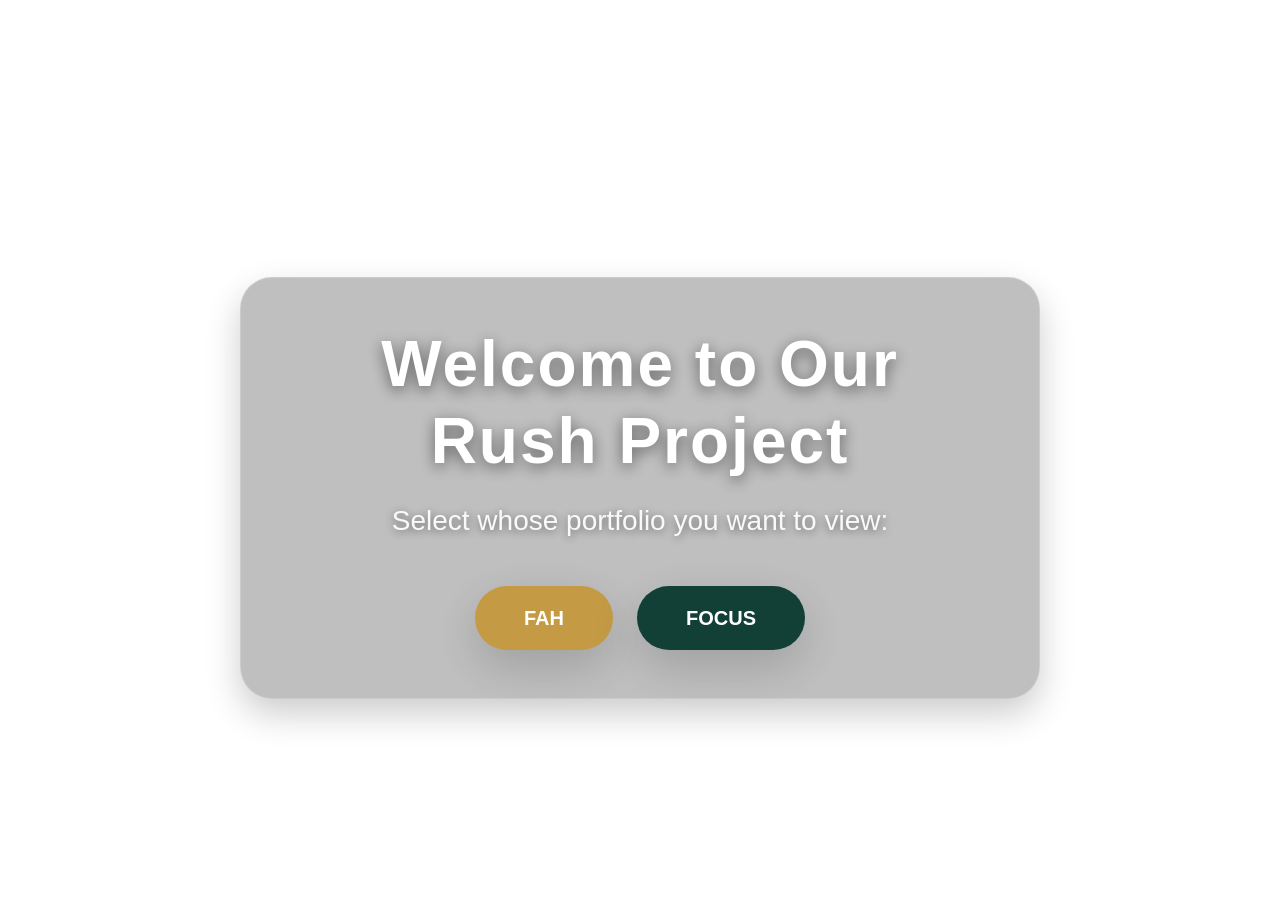
<file: rush/index.html>
<!DOCTYPE html>
<html lang="en">
<head>
    <meta charset="UTF-8">
    <meta name="viewport" content="width=device-width, initial-scale=1.0">
    <title>Welcome to Our Rush Project</title>
    <link href="https://cdn.jsdelivr.net/npm/bootstrap@5.3.0/dist/css/bootstrap.min.css" rel="stylesheet">
    <link rel="stylesheet" href="style.css">
</head>
<body class="d-flex flex-column align-items-center justify-content-center text-white text-center vh-100 m-0 overflow-hidden">
    <video autoplay loop muted playsinline class="video-bg">
        <source src="sea.mp4" type="video/mp4">
    </video>
    <div class="content-overlay container p-5 rounded-5" style="background: rgba(0, 0, 0, 0.25); backdrop-filter: blur(8px); border: 1px solid rgba(255, 255, 255, 0.2); max-width: 800px; box-shadow: 0 15px 35px rgba(0,0,0,0.2);">
        <h1 class="display-3 fw-bolder mb-4" style="color: #FFFFFF; text-shadow: 0 4px 15px rgba(0,0,0,0.5); letter-spacing: 2px;">
            Welcome to Our Rush Project
        </h1>
        <h3 class="mb-5 fw-light" style="color: #F8F9FA; text-shadow: 0 2px 10px rgba(0,0,0,0.5);">
            Select whose portfolio you want to view:
        </h3>
        <div class="d-flex flex-wrap gap-4 justify-content-center">
            <a href="fah.html" class="btn btn-lg rounded-pill px-5 py-3 fw-bold shadow-lg" style="background-color: #C49A45; color: #fff; transition: transform 0.3s ease;" onmouseover="this.style.transform='scale(1.05)'" onmouseout="this.style.transform='scale(1)'">FAH</a>            
            <a href="focus.html" class="btn btn-lg rounded-pill px-5 py-3 fw-bold shadow-lg" style="background-color: #123F36; color: #fff; transition: transform 0.3s ease;" onmouseover="this.style.transform='scale(1.05)'" onmouseout="this.style.transform='scale(1)'">FOCUS</a> 
        </div>  
    </div>
</body>
</html>
</file>
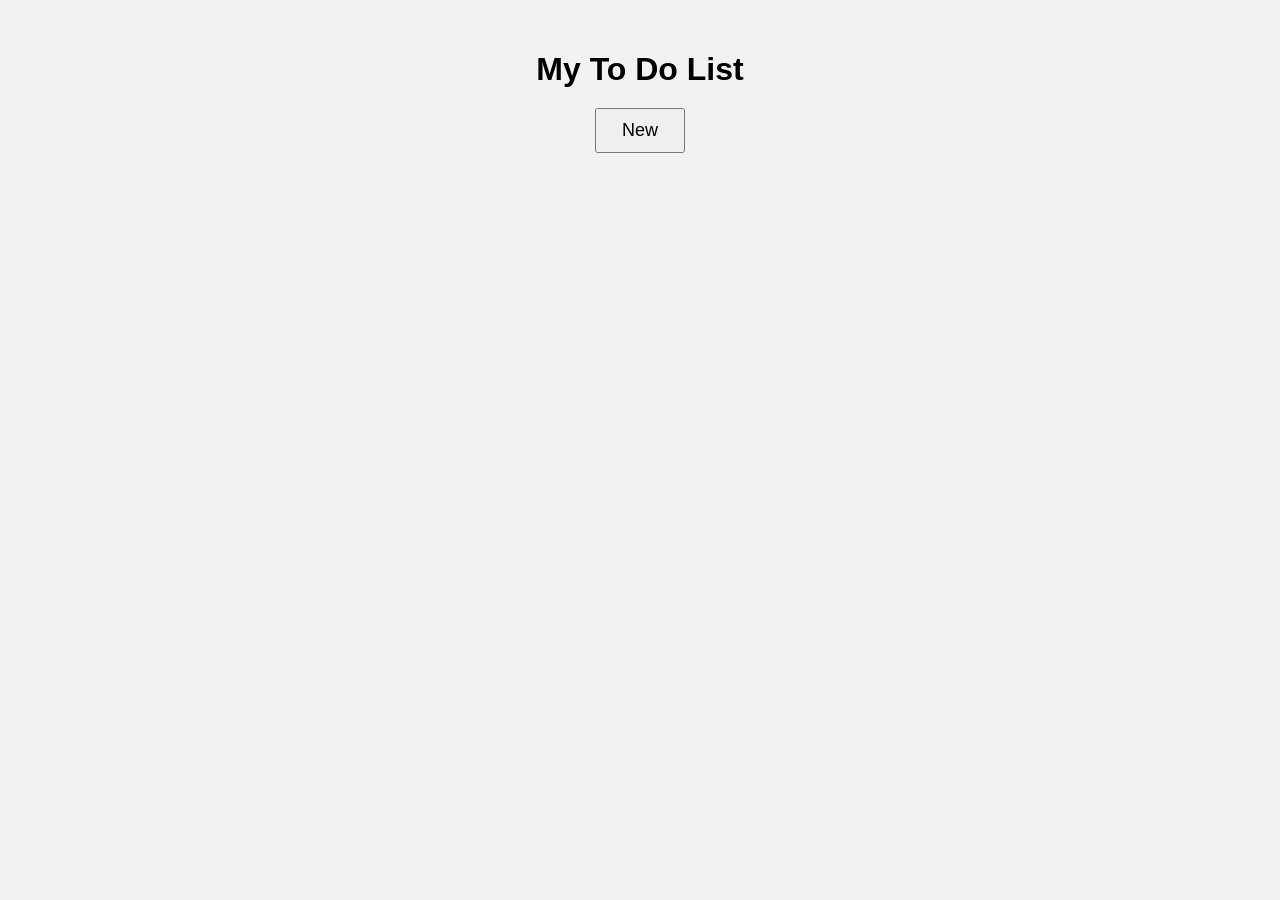
<file: cell03/ex03/index.html>
<!DOCTYPE html>
<html lang="en">
<head>
    <meta charset="UTF-8">
    <title>To Do List</title>
    <link rel="stylesheet" href="todo.css">
</head>
<body>

    <h1>My To Do List</h1>

    <button id="newButton">New</button>

    <div id="ft_list"></div>

    <script src="todo.js"></script>
</body>
</html>
</file>
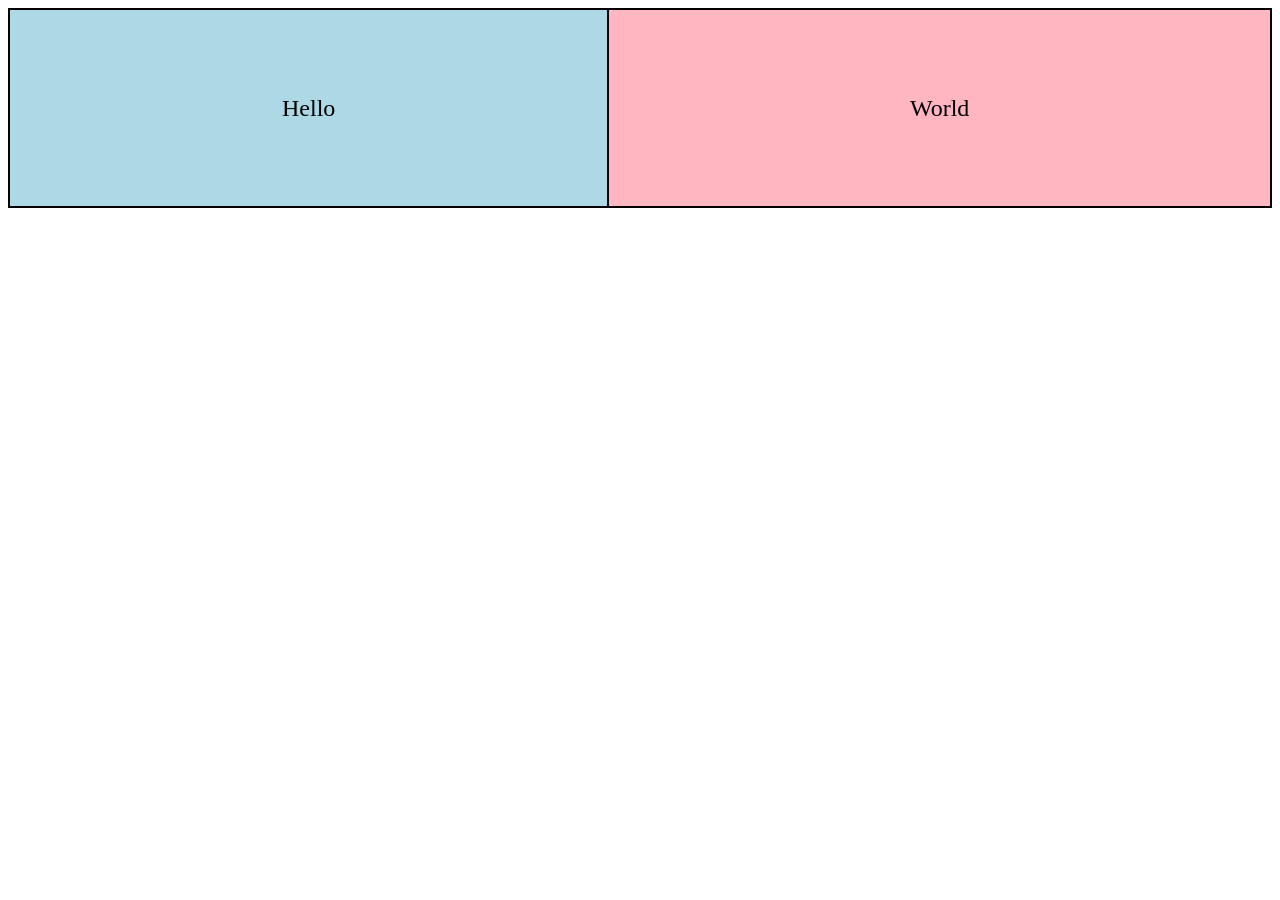
<file: cell01/ex05/tab.html>
<!DOCTYPE html>
<html>
<head>
    <meta charset="UTF-8">
    <title>Exercise 05</title>
    <style>
        table {
            width: 100%;
            height: 200px;
            border-collapse: collapse;
        }

        td {
            text-align: center;
            font-size: 24px;
            border: 2px solid black;
        }

        .box1 {
            background-color: lightblue;
        }

        .box2 {
            background-color: lightpink;
        }
    </style>
</head>

<body>
    <table>
        <tr>
            <td class="box1">Hello</td>
            <td class="box2">World</td>
        </tr>
    </table>
</body>
</html>
</file>
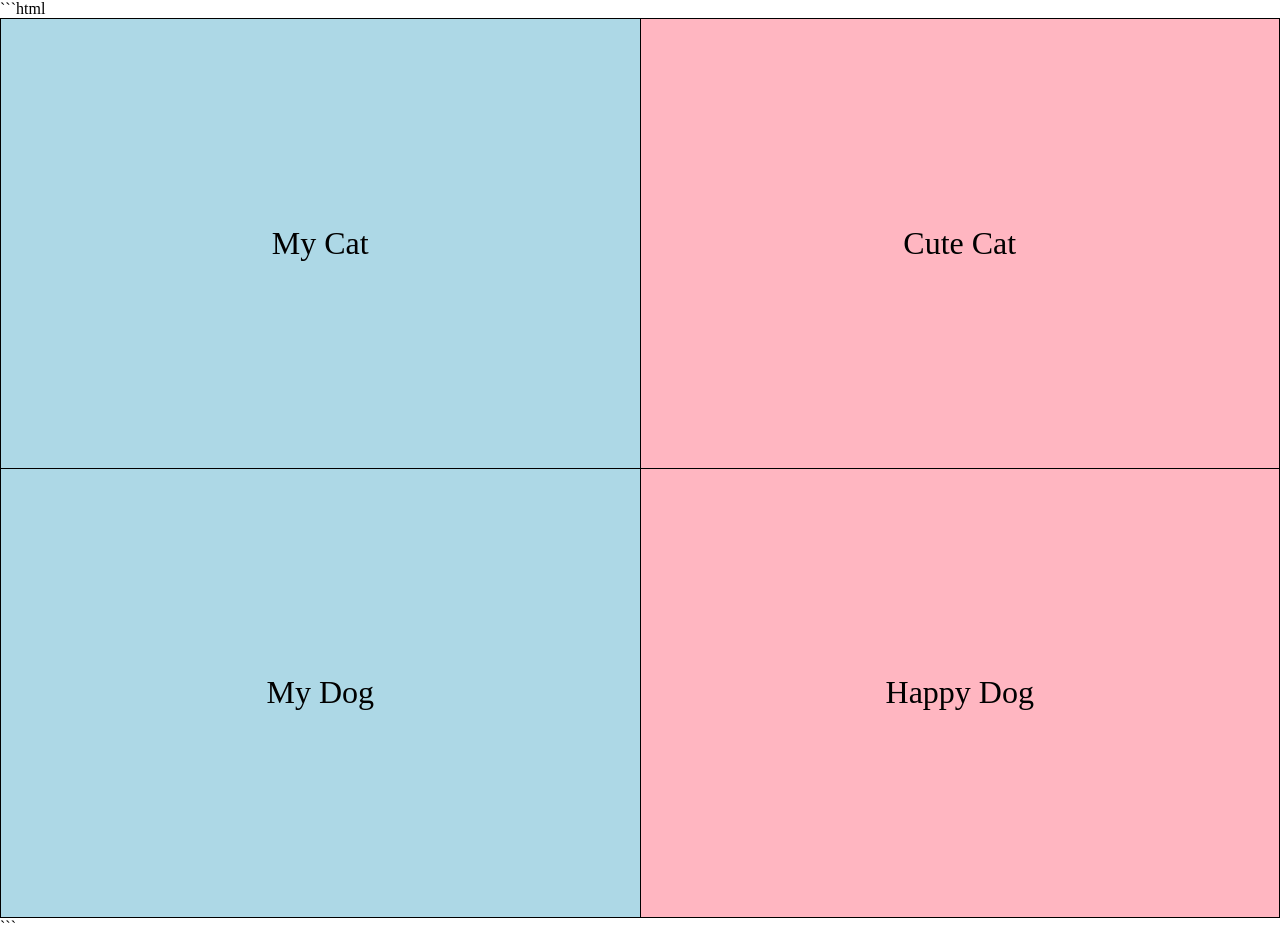
<file: cell01/ex06/responsive.html>
```html
<!DOCTYPE html>
<html lang="en">
<head>
    <meta charset="UTF-8">
    <meta name="viewport" content="width=device-width, initial-scale=1.0">
    <title>Responsive Table</title>

    <style>
        html, body {
            width: 100%;
            height: 100%;
            margin: 0;
        }

        table {
            width: 100%;
            height: 100%;
            border-collapse: collapse;
            table-layout: fixed;
        }

        td {
            border: 1px solid black;
            text-align: center;
            vertical-align: middle;
            font-size: clamp(12px, 3vw, 32px);
            word-wrap: break-word;
        }

        .name {
            background-color: lightblue;
        }

        .description {
            background-color: lightpink;
        }
    </style>
</head>

<body>

    <table>
        <tr>
            <td class="name">My Cat</td>
            <td class="description">Cute Cat</td>
        </tr>

        <tr>
            <td class="name">My Dog</td>
            <td class="description">Happy Dog</td>
        </tr>
    </table>

</body>
</html>
```
</file>
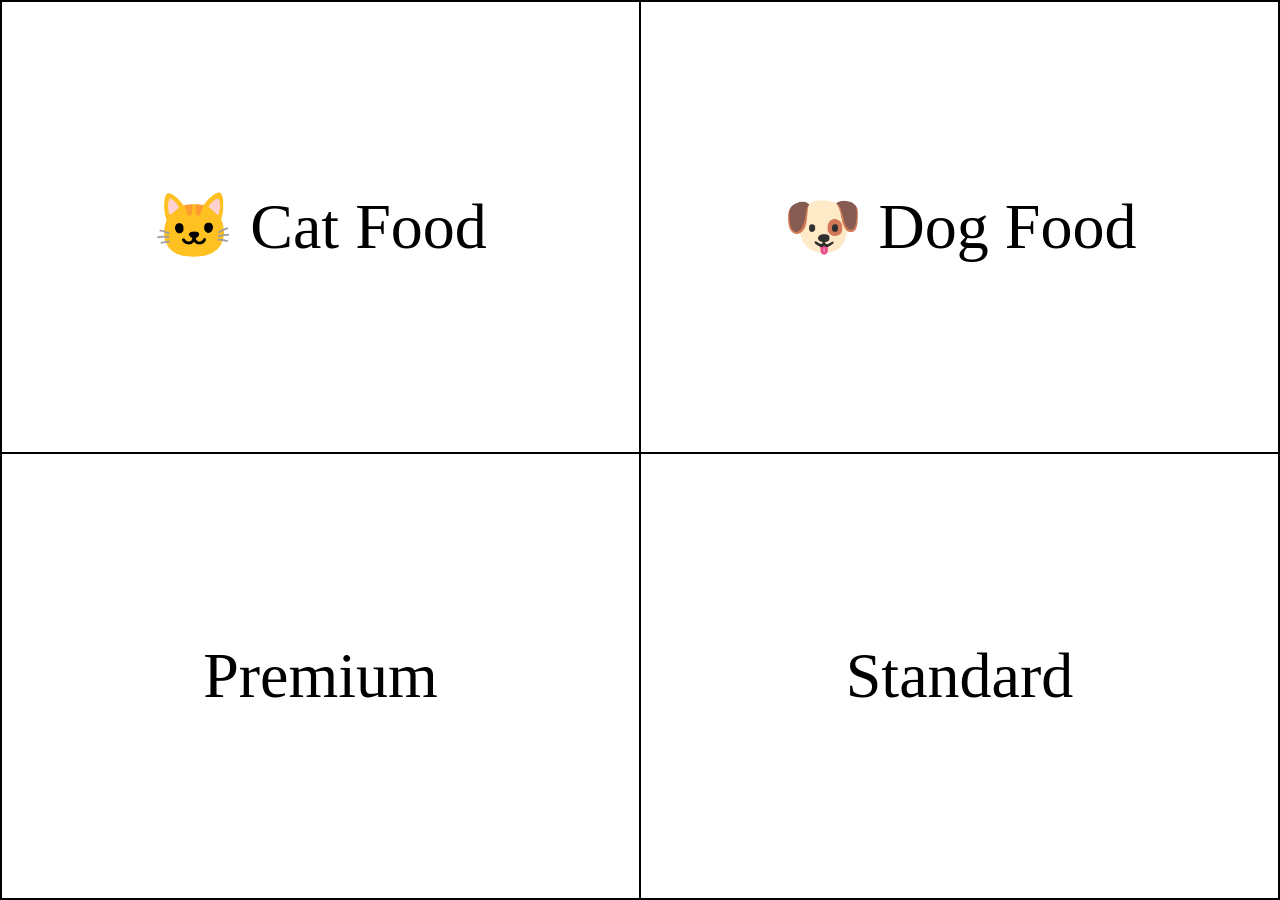
<file: cell02/ex00/responsive.html>
<!DOCTYPE html>
<html lang="en">
<head>
    <meta charset="UTF-8">
    <meta name="viewport" content="width=device-width, initial-scale=1.0">
    <title>Responsive Table</title>
    <link rel="stylesheet" href="responsive.css">
</head>

<body>

    <table>
        <tr>
            <td>🐱 Cat Food</td>
            <td>🐶 Dog Food</td>
        </tr>

        <tr>
            <td>Premium</td>
            <td>Standard</td>
        </tr>
    </table>

</body>
</html>
</file>
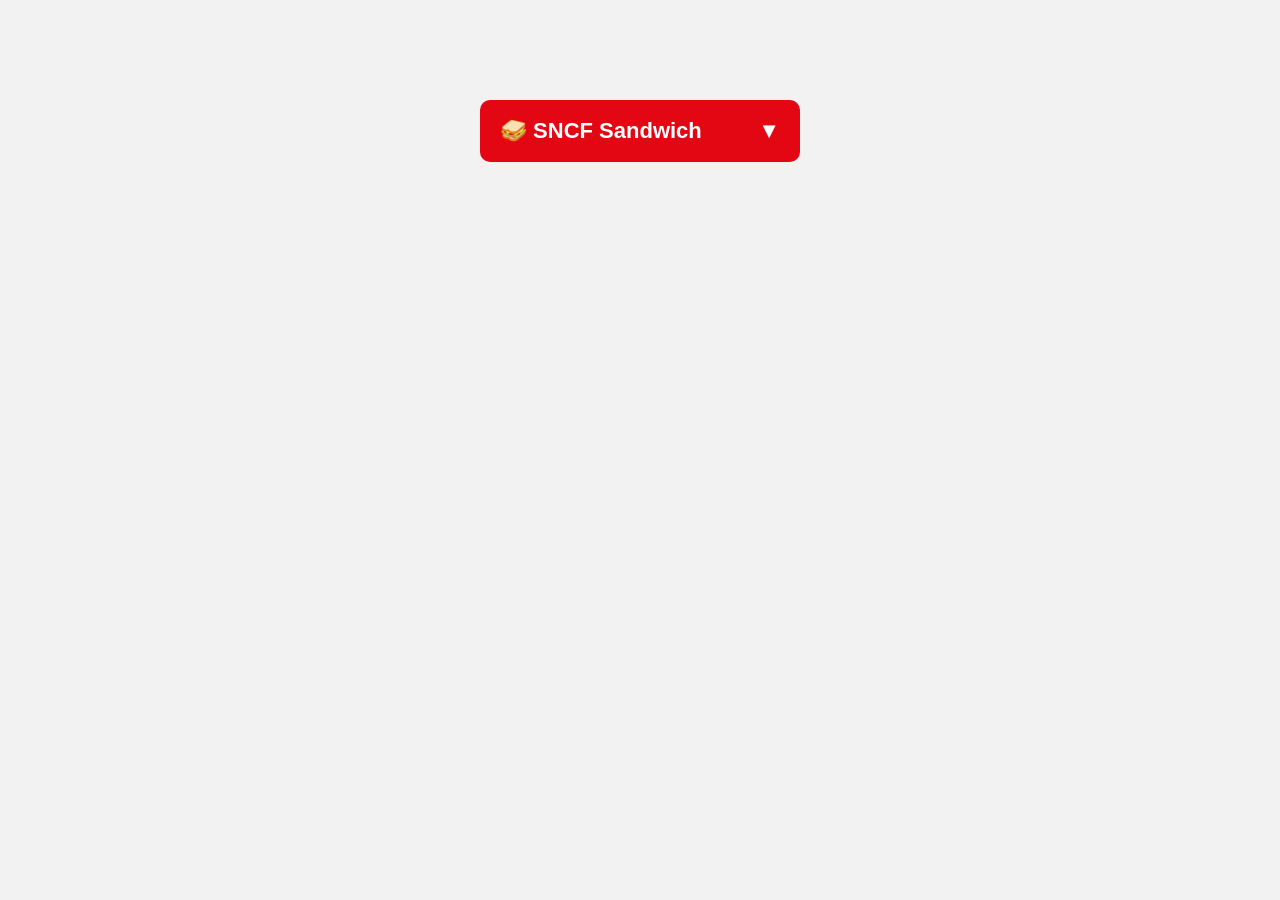
<file: cell02/ex01/menu.html>
<!DOCTYPE html>
<html lang="en">
<head>
    <meta charset="UTF-8">
    <meta name="viewport" content="width=device-width, initial-scale=1.0">
    <title>SNCF Sandwich</title>
    <link rel="stylesheet" href="menu.css">
</head>

<body>

    <div class="menu">
        <div class="menu-title">
            🥪 SNCF Sandwich
            <span>▼</span>
        </div>

        <div class="dropdown">
            <div>🥖 Bread</div>
            <div>🥩 Ham</div>
            <div>🧀 Cheese</div>
            <div>🥬 Lettuce</div>
            <div>🍅 Tomato</div>
        </div>
    </div>

</body>
</html>
</file>
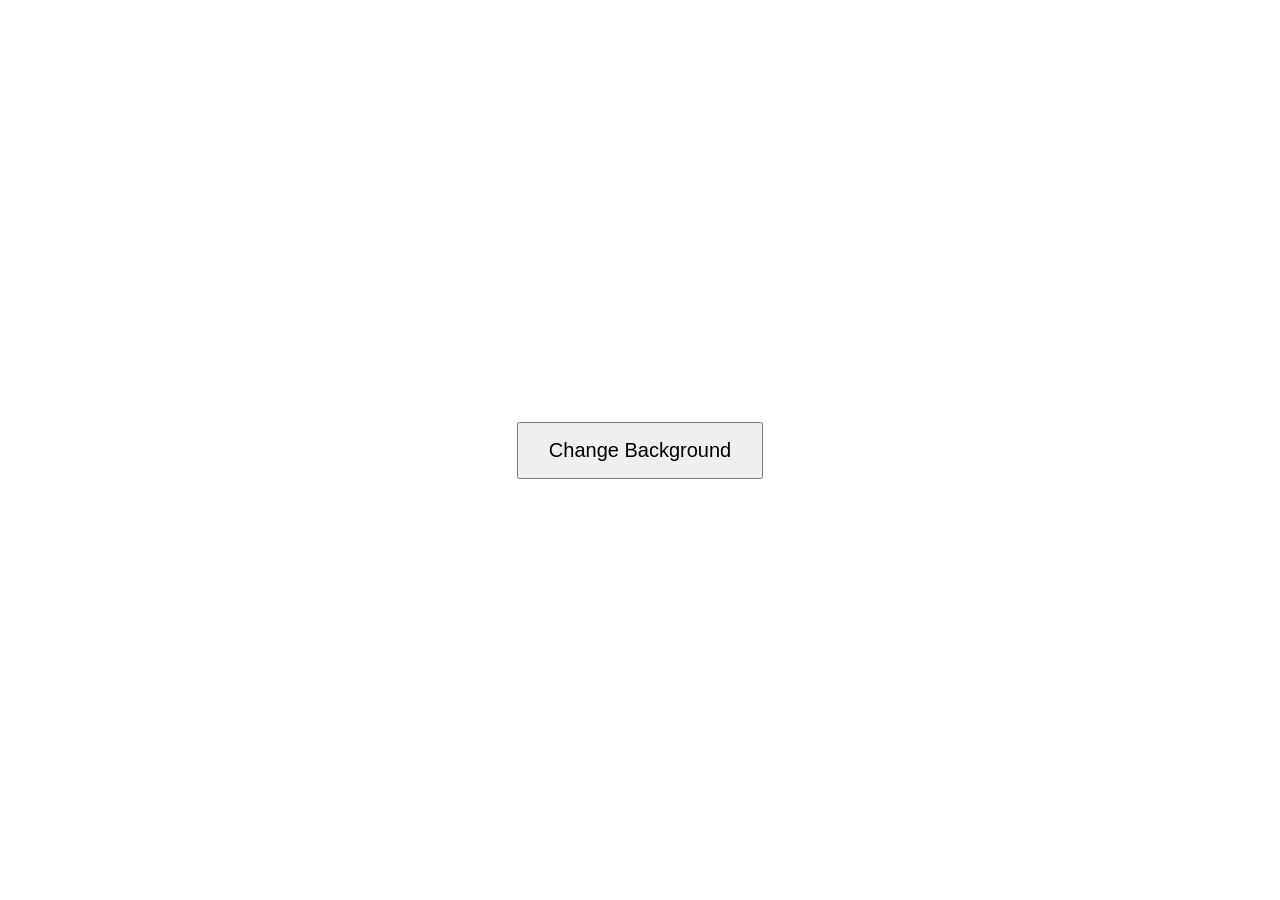
<file: cell03/ex00/background.html>
<!DOCTYPE html>
<html>
<head>
    <meta charset="UTF-8">
    <title>Change Background</title>
    <link rel="stylesheet" href="background.css">
</head>

<body>

    <button id="changeColor">Change Background</button>

    <script src="background.js"></script>
</body>
</html>
</file>
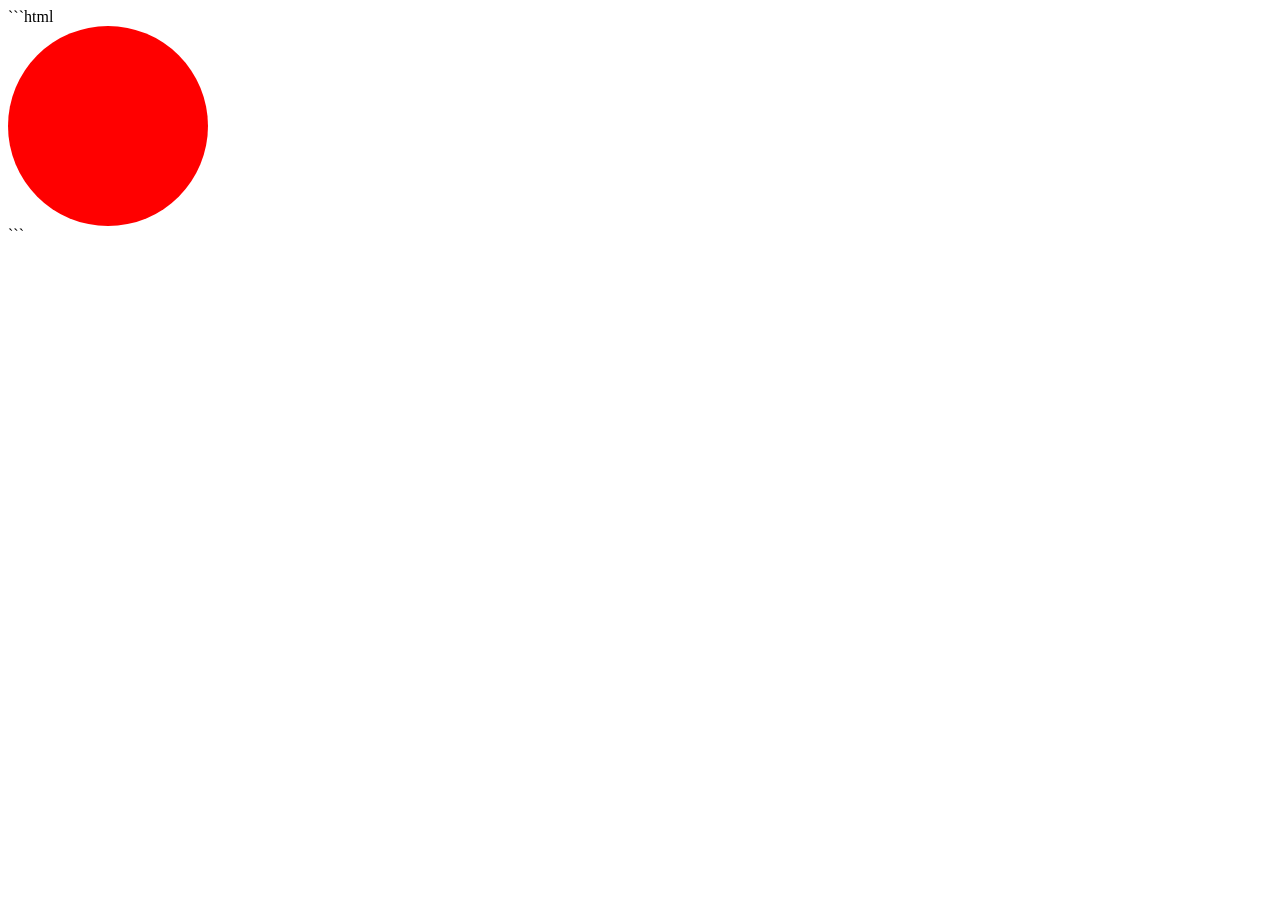
<file: cell03/ex01/balloon.html>
```html
<!DOCTYPE html>
<html lang="en">
<head>
    <meta charset="UTF-8">
    <meta name="viewport" content="width=device-width, initial-scale=1.0">
    <title>Explode this balloon</title>
    <link rel="stylesheet" href="balloon.css">
</head>
<body>

    <div id="balloon"></div>

    <script src="balloon.js"></script>
</body>
</html>
```
</file>
<file: rush/style.css>
body {
    padding-top: 76px; 
    font-family: 'Segoe UI', Tahoma, Geneva, Verdana, sans-serif;
}
html {
    scroll-behavior: smooth;
}
.video-bg {
    position: absolute;
    top: 50%;
    left: 50%;
    min-width: 100%;
    min-height: 100%;
    width: auto;
    height: auto;
    z-index: -1; 
    transform: translate(-50%, -50%);
    object-fit: cover;
}
.content-overlay {
    position: relative;
    z-index: 1;
}
.portfolio-img {
    object-fit: cover;
    border-radius: 8px;
    box-shadow: 0 4px 8px rgba(0,0,0,0.1);
}
.bg-parallax-about {
    background-image: linear-gradient(rgba(255, 249, 242, 0.9), rgba(255, 249, 242, 0.9)), url('https://images.unsplash.com/photo-1517048676732-d65bc937f952?auto=format&fit=crop&w=1920&q=80');
    background-attachment: fixed;
    background-position: center;
    background-size: cover;
}
.bg-parallax-skills {
    background-image: linear-gradient(rgba(232, 220, 196, 0.9), rgba(232, 220, 196, 0.9)), url('https://images.unsplash.com/photo-1518770660439-4636190af475?auto=format&fit=crop&w=1920&q=80');
    background-attachment: fixed;
    background-position: center;
    background-size: cover;
}
.bg-parallax-projects {
    background-image: linear-gradient(rgba(255, 249, 242, 0.9), rgba(255, 249, 242, 0.9)), url('https://images.unsplash.com/photo-1498050108023-c5249f4df085?auto=format&fit=crop&w=1920&q=80');
    background-attachment: fixed;
    background-position: center;
    background-size: cover;
}
.parallax-divider {
    background-attachment: fixed;
    background-position: center;
    background-size: cover;
    width: 100%;
    height: 350px; 
    display: flex;
    justify-content: center;
    align-items: center;
}
.divider-1 {
    background-image: linear-gradient(rgba(18, 63, 54, 0.8), rgba(18, 63, 54, 0.8)), url('https://images.unsplash.com/photo-1581091226825-a6a2a5aee158?auto=format&fit=crop&w=1920&q=80');
}
.divider-2 {
    background-image: linear-gradient(rgba(18, 63, 54, 0.8), rgba(18, 63, 54, 0.8)), url('https://images.unsplash.com/photo-1485827404703-89b55fcc595e?auto=format&fit=crop&w=1920&q=80');
}
.center-text {
    background-color: #FFF9F2;
    color: #123F36;
    padding: 15px 50px;
    font-size: 26px;
    font-weight: 800;
    border-radius: 50px;
    letter-spacing: 2px;
    box-shadow: 0 10px 25px rgba(0,0,0,0.4);
    text-transform: uppercase;
}
</file>
<file: cell03/ex03/todo.css>
body {
    font-family: Arial, sans-serif;
    background-color: #f2f2f2;
    text-align: center;
    margin: 0;
    padding: 30px;
}

h1 {
    margin-bottom: 20px;
}

#newButton {
    padding: 10px 25px;
    font-size: 18px;
    cursor: pointer;
    margin-bottom: 20px;
}

#ft_list {
    width: 500px;
    max-width: 90%;
    margin: 0 auto;
}

#ft_list div {
    background-color: white;
    border: 1px solid #ccc;
    padding: 15px;
    margin-bottom: 5px;
    text-align: left;
    cursor: pointer;
}
</file>
<file: cell02/ex00/responsive.css>
html, body {
    width: 100%;
    height: 100%;
    margin: 0;
    padding: 0;
}

body {
    display: flex;
    justify-content: center;
    align-items: center;
}

table {
    width: 100%;
    height: 100%;
    border-collapse: collapse;
    table-layout: fixed;
}

td {
    border: 2px solid black;
    text-align: center;
    vertical-align: middle;
    font-size: 5vw;
    word-wrap: break-word;
}
</file>
<file: cell02/ex01/menu.css>
body {
    margin: 0;
    padding: 0;
    font-family: Arial, sans-serif;
    background-color: #f2f2f2;
}

.menu {
    width: 320px;
    margin: 100px auto;
    position: relative;
}

.menu-title {
    background-color: #e30613;
    color: white;
    padding: 18px 20px;
    font-size: 22px;
    font-weight: bold;
    border-radius: 10px;
    cursor: pointer;
}

.menu-title span {
    float: right;
}

.dropdown {
    display: none;
    background-color: white;
    border-radius: 0 0 10px 10px;
    overflow: hidden;
}

.dropdown div {
    padding: 15px 20px;
    font-size: 18px;
    border-bottom: 1px solid #ddd;
}

.dropdown div:hover {
    background-color: #f5d000;
}

.menu:hover .dropdown {
    display: block;
}
</file>
<file: cell03/ex00/background.css>
body {
    margin: 0;
    height: 100vh;
    display: flex;
    justify-content: center;
    align-items: center;
}

button {
    padding: 15px 30px;
    font-size: 20px;
    cursor: pointer;
}
</file>
<file: cell03/ex01/balloon.css>
#balloon {
    width: 200px;
    height: 200px;
    background-color: red;
    border-radius: 50%;
    cursor: pointer;
}
</file>
